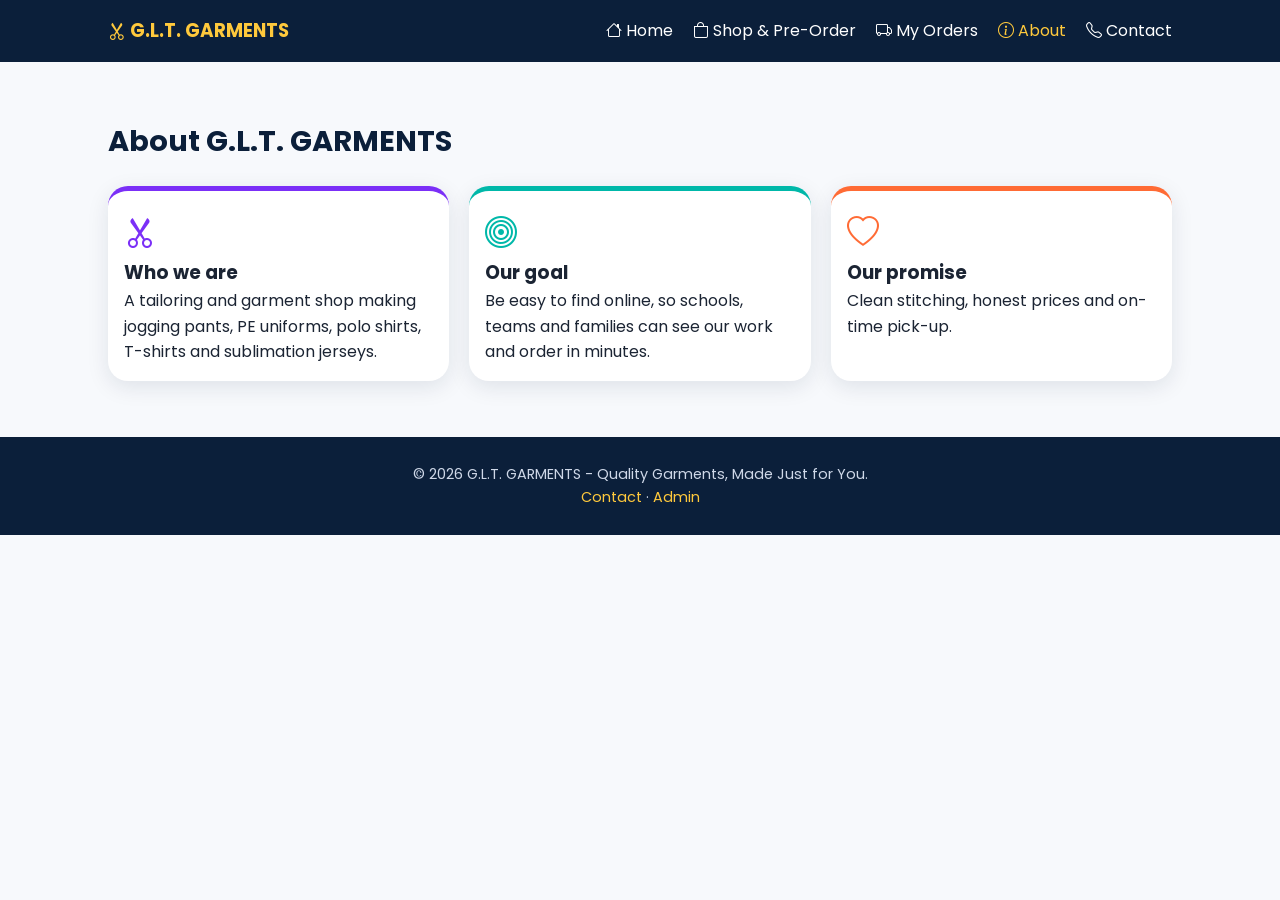
<file: GLT-Garments/about.html>
<!DOCTYPE html><html lang="en"><head><meta charset="utf-8"><meta name="viewport" content="width=device-width,initial-scale=1"><title>About - G.L.T. GARMENTS</title><link href="https://fonts.googleapis.com/css2?family=Poppins:wght@400;500;600;700&display=swap" rel="stylesheet"><link rel="stylesheet" href="https://cdn.jsdelivr.net/npm/bootstrap-icons@1.11.3/font/bootstrap-icons.css"><link rel="stylesheet" href="css/style.css"></head><body><div id="nav"></div><section><div class="wrap"><h2>About G.L.T. GARMENTS</h2><div class="grid"><div class="card" style="--c:var(--pur)"><i class="bi bi-scissors ico"></i><h3>Who we are</h3><p>A tailoring and garment shop making jogging pants, PE uniforms, polo shirts, T-shirts and sublimation jerseys.</p></div>
<div class="card" style="--c:var(--teal)"><i class="bi bi-bullseye ico"></i><h3>Our goal</h3><p>Be easy to find online, so schools, teams and families can see our work and order in minutes.</p></div>
<div class="card" style="--c:var(--or)"><i class="bi bi-heart ico"></i><h3>Our promise</h3><p>Clean stitching, honest prices and on-time pick-up.</p></div></div></div></section><div id="foot"></div><script src="js/data.js"></script><script src="js/main.js"></script></body></html>
</file>
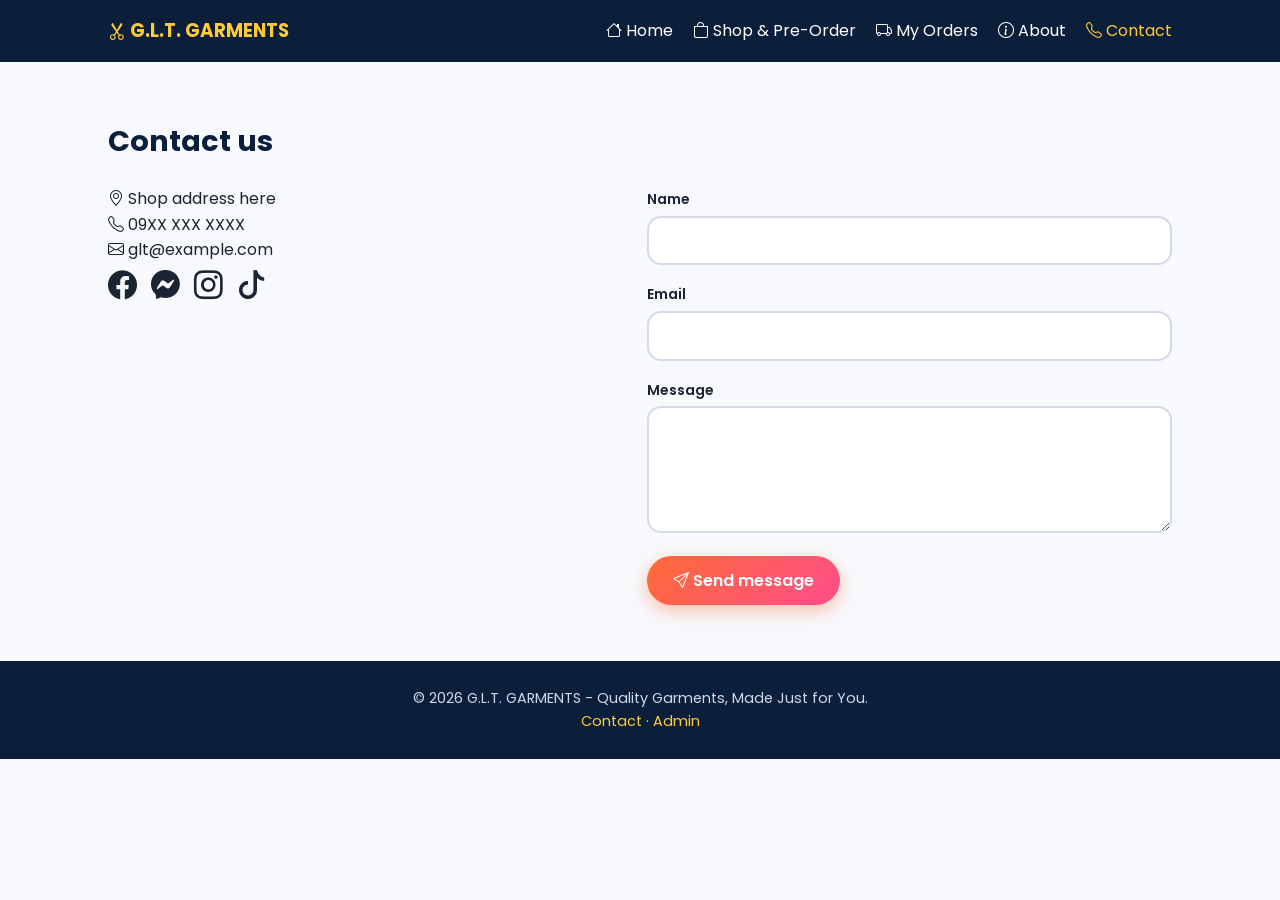
<file: GLT-Garments/contact.html>
<!DOCTYPE html><html lang="en"><head><meta charset="utf-8"><meta name="viewport" content="width=device-width,initial-scale=1"><title>Contact - G.L.T. GARMENTS</title><link href="https://fonts.googleapis.com/css2?family=Poppins:wght@400;500;600;700&display=swap" rel="stylesheet"><link rel="stylesheet" href="https://cdn.jsdelivr.net/npm/bootstrap-icons@1.11.3/font/bootstrap-icons.css"><link rel="stylesheet" href="css/style.css"></head><body><div id="nav"></div><section><div class="wrap"><h2>Contact us</h2><div class="row"><div><p><i class="bi bi-geo-alt"></i> Shop address here</p><p><i class="bi bi-telephone"></i> 09XX XXX XXXX</p><p><i class="bi bi-envelope"></i> glt@example.com</p><p style="font-size:1.8rem;display:flex;gap:14px"><i class="bi bi-facebook"></i><i class="bi bi-messenger"></i><i class="bi bi-instagram"></i><i class="bi bi-tiktok"></i></p></div>
<form id="cform" novalidate><label>Name</label><input id="cn"><div class="err" id="e-cn"></div><label>Email</label><input id="ce"><div class="err" id="e-ce"></div><label>Message</label><textarea id="cm" rows="4"></textarea><div class="err" id="e-cm"></div><button class="btn"><i class="bi bi-send"></i> Send message</button><p id="ok" style="display:none;color:#0a8f5a;font-weight:600">Thank you! Your message was sent.</p></form></div></div></section><div id="foot"></div><script src="js/data.js"></script><script src="js/main.js"></script></body></html>
</file>
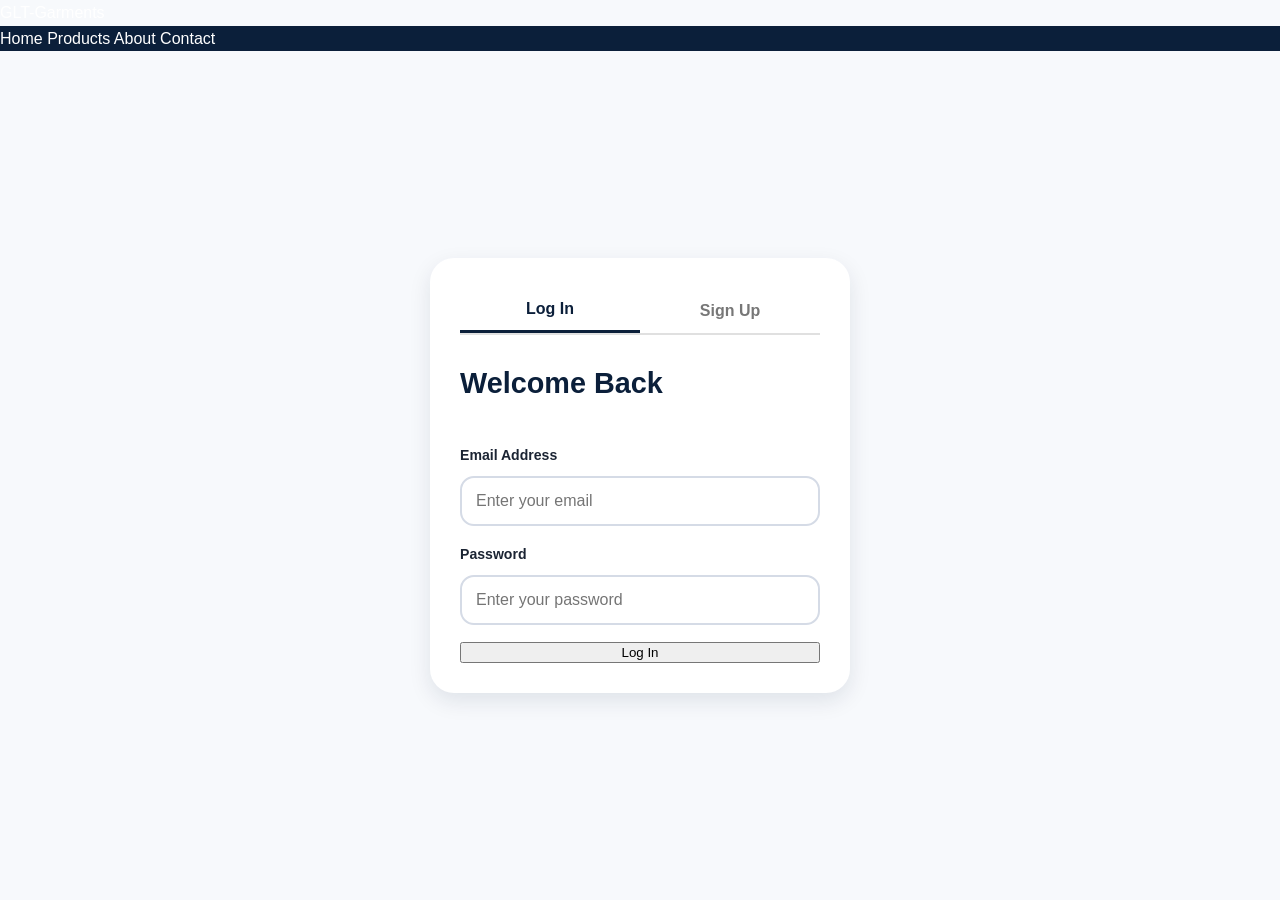
<file: GLT-Garments/login.html>
<!DOCTYPE html>
<html lang="en">
<head>
  <meta charset="UTF-8">
  <meta name="viewport" content="width=device-width, initial-scale=1.0">
  <title>Login & Sign Up - GLT-Garments</title>
  <link rel="stylesheet" href="css/style.css">
</head>
<body class="auth-page-body">

  <header class="navbar">
    <div class="logo"><a href="index.html" style="color:#fff; text-decoration:none;">GLT-Garments</a></div>
    <nav>
      <a href="index.html">Home</a>
      <a href="products.html">Products</a>
      <a href="about.html">About</a>
      <a href="contact.html">Contact</a>
    </nav>
  </header>

  <div class="auth-container">
    <div class="auth-card">
      <div class="auth-tabs">
        <button class="tab-btn active" id="login-tab">Log In</button>
        <button class="tab-btn" id="signup-tab">Sign Up</button>
      </div>

      <!-- Login Form -->
      <form id="login-form" class="auth-form active">
        <h2>Welcome Back</h2>
        <div class="form-group">
          <label for="login-email">Email Address</label>
          <input type="email" id="login-email" required placeholder="Enter your email">
        </div>
        <div class="form-group">
          <label for="login-password">Password</label>
          <input type="password" id="login-password" required placeholder="Enter your password">
        </div>
        <button type="submit" class="btn-primary">Log In</button>
      </form>

      <!-- Sign Up Form -->
      <form id="signup-form" class="auth-form">
        <h2>Create Account</h2>
        <div class="form-group">
          <label for="signup-name">Full Name</label>
          <input type="text" id="signup-name" required placeholder="Enter your full name">
        </div>
        <div class="form-group">
          <label for="signup-email">Email Address</label>
          <input type="email" id="signup-email" required placeholder="Enter your email">
        </div>
        <div class="form-group">
          <label for="signup-password">Password</label>
          <input type="password" id="signup-password" required placeholder="Create a password">
        </div>
        <button type="submit" class="btn-primary">Sign Up</button>
      </form>
    </div>
  </div>

  <script src="js/main.js"></script>
</body>
</html>
</file>
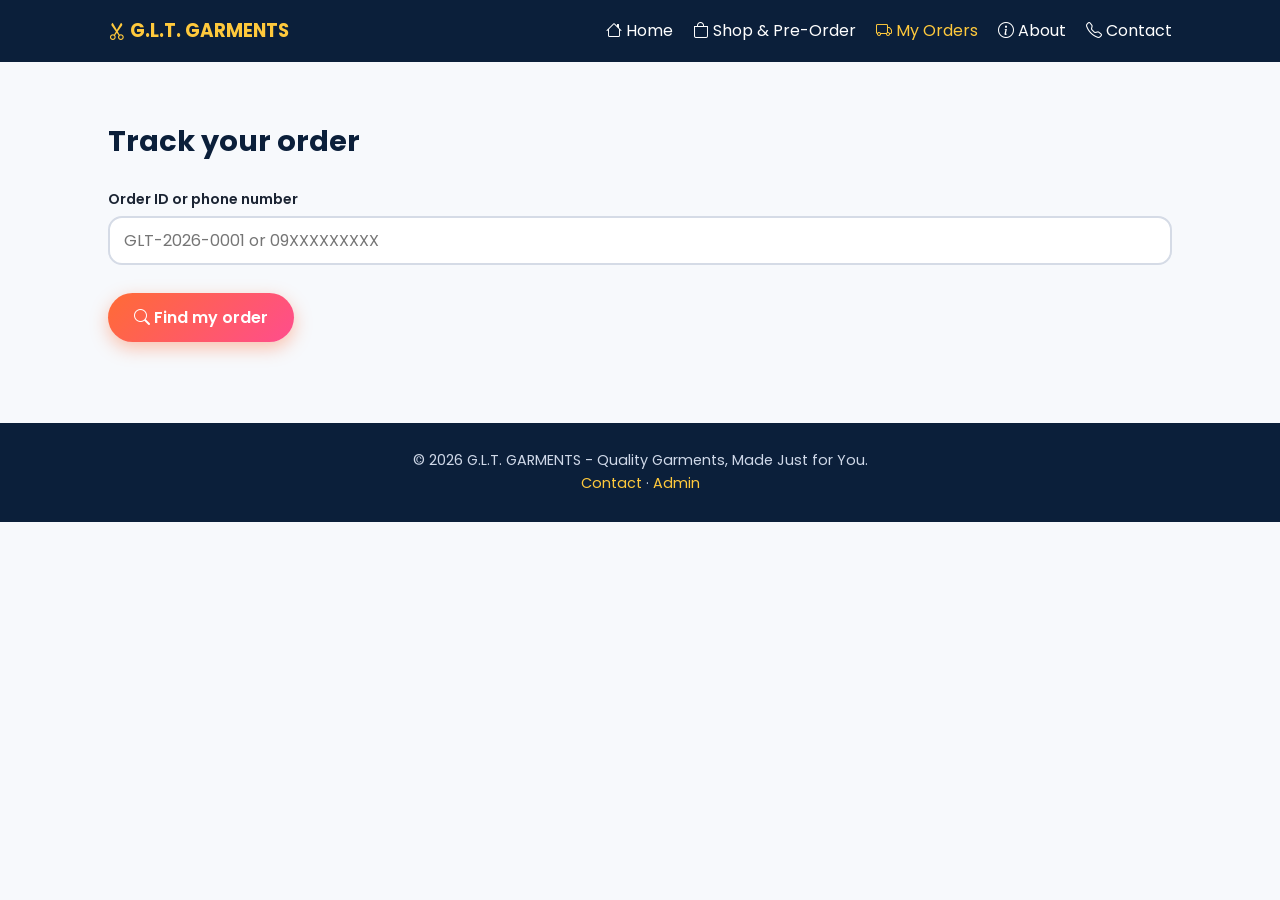
<file: GLT-Garments/my-orders.html>
<!DOCTYPE html><html lang="en"><head><meta charset="utf-8"><meta name="viewport" content="width=device-width,initial-scale=1"><title>My Orders - G.L.T. GARMENTS</title><link href="https://fonts.googleapis.com/css2?family=Poppins:wght@400;500;600;700&display=swap" rel="stylesheet"><link rel="stylesheet" href="https://cdn.jsdelivr.net/npm/bootstrap-icons@1.11.3/font/bootstrap-icons.css"><link rel="stylesheet" href="css/style.css"></head><body><div id="nav"></div><section><div class="wrap"><h2>Track your order</h2><form id="track"><label>Order ID or phone number</label><input id="tq" placeholder="GLT-2026-0001 or 09XXXXXXXXX"><br><br><button class="btn"><i class="bi bi-search"></i> Find my order</button></form><br><div id="tres"></div></div></section><div id="foot"></div><script src="js/data.js"></script><script src="js/main.js"></script></body></html>
</file>
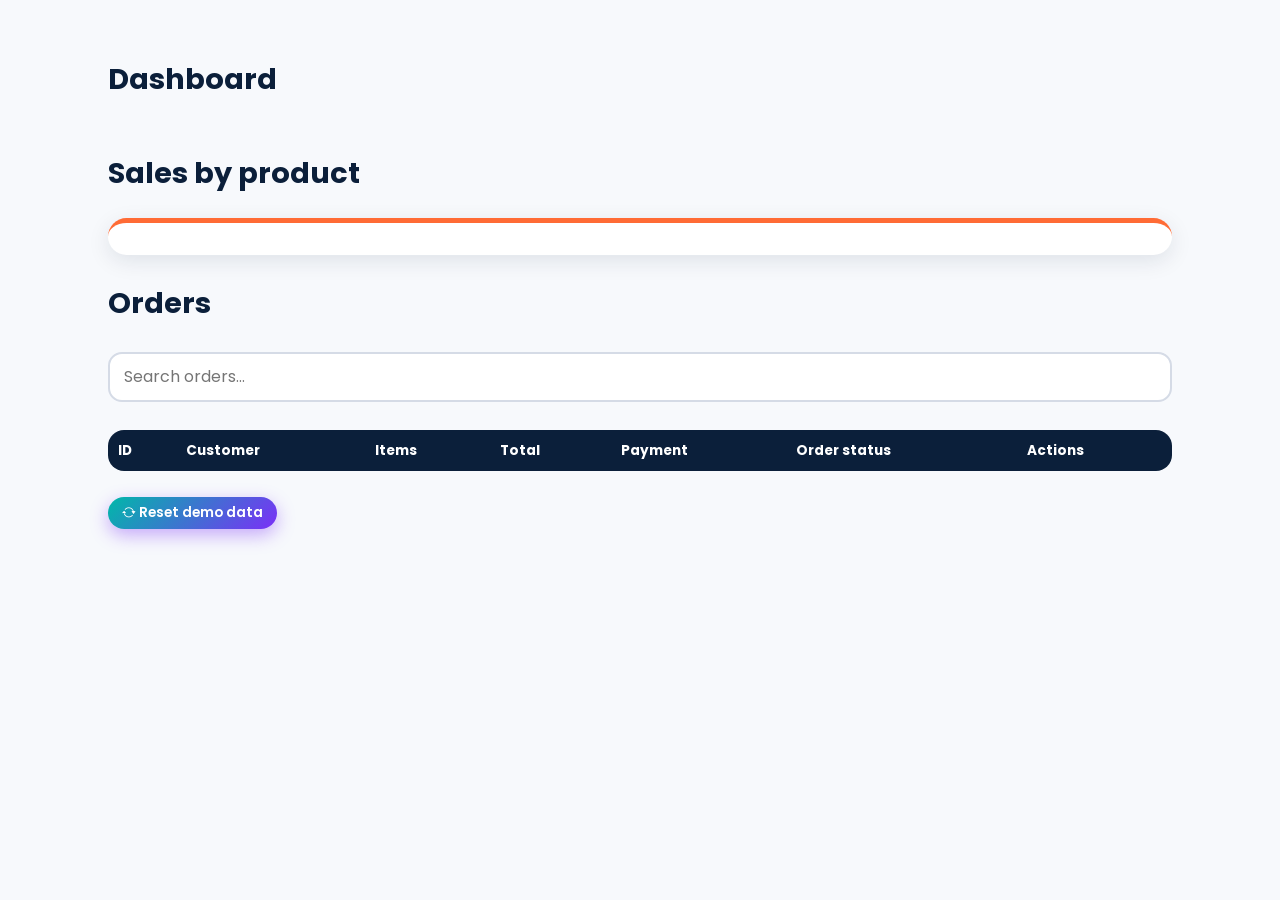
<file: GLT-Garments/admin/dashboard.html>
<!DOCTYPE html><html lang="en"><head><meta charset="utf-8"><meta name="viewport" content="width=device-width,initial-scale=1"><title>Admin Dashboard</title><link href="https://fonts.googleapis.com/css2?family=Poppins:wght@400;600;700&display=swap" rel="stylesheet"><link rel="stylesheet" href="https://cdn.jsdelivr.net/npm/bootstrap-icons@1.11.3/font/bootstrap-icons.min.css"><link rel="stylesheet" href="../css/style.css"></head>
<section><div class="wrap"><h2>Dashboard</h2><div class="grid" id="cards"></div><br><h2>Sales by product</h2><div class="card" id="chart"></div><br><h2>Orders</h2>
<input id="s" placeholder="Search orders..."><br><br><div class="tbl"><table><thead><tr><th>ID</th><th>Customer</th><th>Items</th><th>Total</th><th>Payment</th><th>Order status</th><th>Actions</th></tr></thead><tbody id="rows"></tbody></table></div>
<br><button class="btn sm alt" id="reset"><i class="bi bi-arrow-repeat"></i> Reset demo data</button></div></section>
<div class="modal" id="pm"><div><img id="pimg" alt="Proof of payment"><br><button class="btn sm" onclick="pm.classList.remove('show')">Close</button></div></div>
<script src="../js/data.js"></script><script>
/* Admin dashboard: protected page, stats computed from saved orders */

const $=s=>document.querySelector(s),peso=n=>'₱'+Number(n).toLocaleString('en-PH',{minimumFractionDigits:2});
const get=()=>JSON.parse(localStorage.getItem('glt_orders')||'[]'),save=o=>localStorage.setItem('glt_orders',JSON.stringify(o));
const STATUS=['Pending','In Production','Ready for Pickup','Completed'],PAY=['Unpaid','Waiting for Verification','Partially Paid','Paid'];
$('#out').onclick=()=>{sessionStorage.removeItem('glt_admin');location='login.html'};
$('#reset').onclick=()=>{localStorage.removeItem('glt_orders');location.reload()};
window.upd=(i,k,v)=>{const o=get();o[i][k]=v;if(k=='payStatus'){o[i].paid=v=='Paid'?o[i].total:v=='Partially Paid'?o[i].total/2:0;o[i].balance=o[i].total-o[i].paid}save(o);draw()};
window.del=i=>{if(confirm('Delete this order?')){const o=get();o.splice(i,1);save(o);draw()}};
window.proof=i=>{$('#pimg').src=get()[i].proof;$('#pm').classList.add('show')};
function draw(){const o=get(),q=$('#s').value.toLowerCase();
 const c=[['Total orders',o.length,'bag','--pur'],['Pending',o.filter(x=>x.status=='Pending').length,'hourglass','--or'],['Total sales',peso(o.reduce((a,x)=>a+x.total,0)),'graph-up','--teal'],['Total paid',peso(o.reduce((a,x)=>a+x.paid,0)),'cash-coin','--pink'],['Pending verification',o.filter(x=>x.payStatus=='Waiting for Verification').length,'patch-check','--yel'],['Unpaid balance',peso(o.reduce((a,x)=>a+x.balance,0)),'wallet2','--navy']];
 $('#cards').innerHTML=c.map(x=>`<div class="card" style="--c:var(${x[3]})"><i class="bi bi-${x[2]} ico"></i><p>${x[0]}</p><h3>${x[1]}</h3></div>`).join('');
 const by={};o.forEach(x=>x.items.forEach(i=>{const p=PRODUCTS.find(p=>p.id==i.pid);by[p.name]=(by[p.name]||0)+i.qty*p.price}));const mx=Math.max(1,...Object.values(by));
 $('#chart').innerHTML=Object.entries(by).map(([n,v],k)=>`<p style="font-size:.85rem">${n} - ${peso(v)}</p><div style="height:14px;border-radius:99px;width:${v/mx*100}%;background:${PRODUCTS.find(p=>p.name==n).color};transition:.6s;margin-bottom:8px"></div>`).join('');
 $('#rows').innerHTML=o.map((x,i)=>[x,i]).filter(([x])=>(x.id+x.name+x.phone).toLowerCase().includes(q)).map(([x,i])=>`<tr><td>${x.id}</td><td>${x.name}<br>${x.phone}</td><td>${x.items.map(t=>t.qty+'× '+PRODUCTS.find(p=>p.id==t.pid).name).join('<br>')}</td><td>${peso(x.total)}</td><td>${x.pay}<br><select onchange="upd(${i},'payStatus',this.value)">${PAY.map(s=>`<option ${s==x.payStatus?'selected':''}>${s}</option>`).join('')}</select>${x.proof?`<br><a href="#" onclick="proof(${i});return false"><i class="bi bi-image"></i> Proof</a>`:''}</td><td><select onchange="upd(${i},'status',this.value)">${STATUS.map(s=>`<option ${s==x.status?'selected':''}>${s}</option>`).join('')}</select></td><td><button class="btn sm" onclick="del(${i})"><i class="bi bi-trash"></i></button></td></tr>`).join('')}
$('#s').oninput=draw;draw();
</script></body></html>
</file>
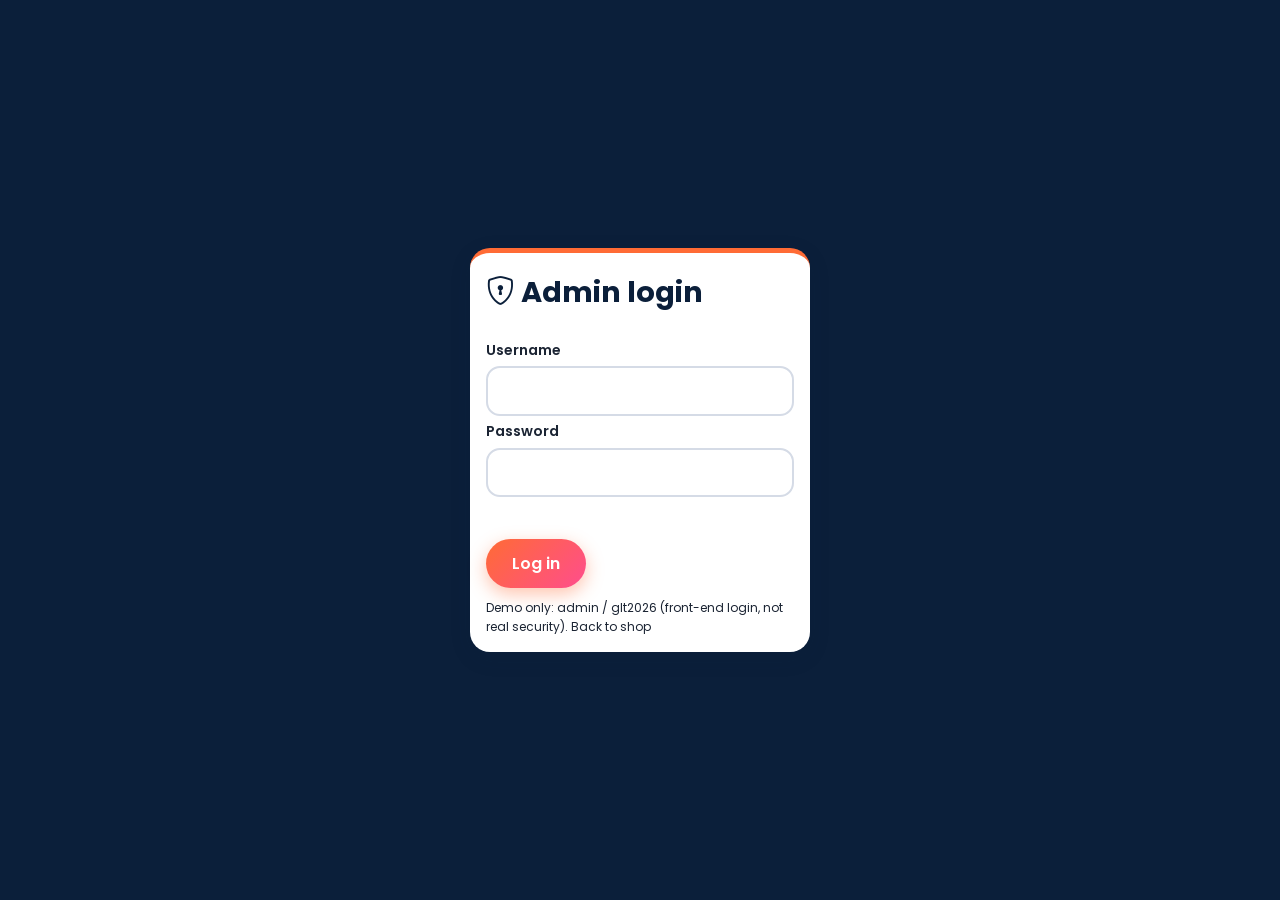
<file: GLT-Garments/admin/login.html>
<!DOCTYPE html><html lang="en"><head><meta charset="utf-8"><meta name="viewport" content="width=device-width,initial-scale=1"><title>Admin Login</title><link href="https://fonts.googleapis.com/css2?family=Poppins:wght@400;600&display=swap" rel="stylesheet"><link rel="stylesheet" href="https://cdn.jsdelivr.net/npm/bootstrap-icons@1.11.3/font/bootstrap-icons.css"><link rel="stylesheet" href="../css/style.css"></head>
<body style="display:grid;place-items:center;min-height:100vh;background:var(--navy)"><form id="f" class="card" style="width:min(340px,92vw)"><h2><i class="bi bi-shield-lock"></i> Admin login</h2><label>Username</label><input id="u"><label>Password</label><input id="p" type="password"><div class="err" id="e"></div><br><button class="btn">Log in</button><p style="font-size:.75rem;margin-top:10px">Demo only: admin / glt2026 (front-end login, not real security). <a href="../index.html">Back to shop</a></p></form>
<script>f.onsubmit=e=>{e.preventDefault();if(u.value=='admin'&&p.value=='glt2026'){sessionStorage.glt_admin=1;location='dashboard.html'}else document.getElementById('e').textContent='Wrong username or password.'}</script></body></html>
</file>
<file: GLT-Garments/css/style.css>
/* G.L.T. GARMENTS - shared styles (customer + admin) */
:root{--navy:#0B1F3A;--or:#FF6B35;--teal:#00B8A9;--yel:#FFC93C;--pink:#FF4D8D;--pur:#7B2FF7;--bg:#F7F9FC;--tx:#1b2433}
*{box-sizing:border-box;margin:0}
body{font-family:'Poppins',sans-serif;background:var(--bg);color:var(--tx);line-height:1.6}
a{text-decoration:none;color:inherit}img{max-width:100%;display:block}
.wrap{max-width:1100px;margin:auto;padding:0 18px}
nav{position:sticky;top:0;z-index:20;background:var(--navy);color:#fff}
nav .wrap{display:flex;align-items:center;justify-content:space-between;height:62px}
nav b{font-size:1.15rem;color:var(--yel)}
nav ul{display:flex;gap:20px;list-style:none}
nav a:hover,nav a.on{color:var(--yel)}
#burger{display:none;background:none;border:0;color:#fff;font-size:1.7rem;cursor:pointer}
@media(max-width:760px){#burger{display:block}nav ul{display:none;position:absolute;top:62px;left:0;right:0;background:var(--navy);flex-direction:column;padding:16px}nav ul.open{display:flex}}
.btn{display:inline-block;border:0;cursor:pointer;padding:12px 26px;border-radius:999px;color:#fff;font:600 1rem 'Poppins';background:linear-gradient(135deg,var(--or),var(--pink));box-shadow:0 6px 18px #ff6b3566;transition:.25s}
.btn:hover{transform:translateY(-3px) scale(1.03)}.btn:active{transform:scale(.95)}
.btn.alt{background:linear-gradient(135deg,var(--teal),var(--pur));box-shadow:0 6px 18px #7b2ff766}
.btn.sm{padding:6px 14px;font-size:.85rem}
.hero{background:linear-gradient(135deg,var(--navy),var(--pur) 60%,var(--pink));color:#fff;padding:90px 0;position:relative;overflow:hidden}
.hero h1{font-size:clamp(2rem,6vw,3.4rem);line-height:1.15;margin-bottom:12px}
.hero p{max-width:520px;margin-bottom:22px}
.blob{position:absolute;border-radius:50%;opacity:.25;animation:fl 7s ease-in-out infinite}
@keyframes fl{50%{transform:translateY(-30px)}}
section{padding:56px 0}h2{font-size:1.8rem;margin-bottom:22px;color:var(--navy)}
.grid{display:grid;gap:20px;grid-template-columns:repeat(auto-fit,minmax(230px,1fr))}
.card{background:#fff;border-radius:20px;padding:16px;box-shadow:0 6px 22px #0b1f3a1a;transition:.3s;border-top:5px solid var(--c,var(--or))}
.card.hv:hover{transform:translateY(-8px) rotate(-1deg)}
.card img{border-radius:14px;margin-bottom:10px;width:100%;aspect-ratio:1;object-fit:cover;transition:.4s}
.card:hover img{transform:scale(1.06)}
.tag{display:inline-block;background:var(--c,var(--or));color:#fff;border-radius:999px;padding:2px 12px;font-size:.78rem}
.price{font-weight:700;color:var(--or);margin:6px 0}
.stat{text-align:center}.stat b{display:block;font-size:2.4rem;color:var(--pur)}
.ico{font-size:2rem;color:var(--c,var(--or))}
.chips{display:flex;flex-wrap:wrap;gap:8px;margin-bottom:18px}
.chip{border:2px solid var(--navy);background:#fff;border-radius:999px;padding:5px 16px;cursor:pointer;font:500 .9rem 'Poppins'}
.chip.on{background:var(--navy);color:#fff}
input,select,textarea{width:100%;padding:10px 14px;border:2px solid #d5dbe6;border-radius:14px;font:inherit;margin:4px 0 2px}
input:focus,select:focus,textarea:focus,.btn:focus-visible{outline:3px solid var(--teal)}
label{font-weight:600;font-size:.88rem}.err{color:#d6204a;font-size:.8rem;min-height:1.1em}
.row{display:grid;gap:14px;grid-template-columns:repeat(auto-fit,minmax(200px,1fr))}
.pay{display:grid;gap:10px;grid-template-columns:repeat(auto-fit,minmax(140px,1fr));margin:8px 0}
.pay label{border:2px solid #d5dbe6;border-radius:16px;padding:12px;text-align:center;cursor:pointer;background:#fff;transition:.2s}
.pay label:has(input:checked){border-color:var(--pur);background:#f1eaff;transform:scale(1.04)}
.pay input{display:none}.pay i{font-size:1.6rem;display:block}
.sum{background:var(--navy);color:#fff;border-radius:20px;padding:18px}.sum div{display:flex;justify-content:space-between}
.sum .tot{font-size:1.3rem;color:var(--yel);font-weight:700}
.item{display:flex;justify-content:space-between;align-items:center;background:#fff;border-radius:14px;padding:8px 14px;margin:6px 0;gap:8px}
.item button{background:none;border:0;color:#d6204a;font-size:1.2rem;cursor:pointer}
.modal{position:fixed;inset:0;background:#000a;display:none;place-items:center;z-index:50;padding:18px}
.modal.show{display:grid}.modal>div{background:#fff;border-radius:24px;padding:28px;max-width:440px;text-align:center}
.modal .ico{font-size:3.4rem;color:var(--teal)}
.toast{position:fixed;bottom:20px;right:20px;background:var(--teal);color:#fff;padding:12px 22px;border-radius:999px;z-index:60}
.reveal{opacity:0;transform:translateY(26px);transition:.7s}.reveal.in{opacity:1;transform:none}
.bdg{border-radius:999px;padding:2px 10px;font-size:.75rem;color:#fff;background:var(--pur);white-space:nowrap}
.tbl{overflow-x:auto}table{width:100%;border-collapse:collapse;background:#fff;border-radius:16px;overflow:hidden}
th{background:var(--navy);color:#fff}th,td{padding:10px;text-align:left;font-size:.85rem}tr+tr td{border-top:1px solid #eef}
td select{padding:4px;border-radius:8px;width:auto}
footer{background:var(--navy);color:#cfd8e8;text-align:center;padding:26px 18px;font-size:.9rem}footer a{color:var(--yel)}
@media(prefers-reduced-motion:reduce){*{animation:none!important;transition:none!important}.reveal{opacity:1;transform:none}}
/* Auth Page / Modal Styling */
.auth-page-body {
  background-color: var(--bg);
  min-height: 100vh;
  display: flex;
  flex-direction: column;
}

.auth-container {
  flex: 1;
  display: flex;
  justify-content: center;
  align-items: center;
  padding: 40px 20px;
}

.auth-card {
  background: #ffffff;
  padding: 30px;
  border-radius: 24px;
  width: 100%;
  max-width: 420px;
  box-shadow: 0 8px 22px #0b1f3a1a;
}

.auth-tabs {
  display: flex;
  margin-bottom: 25px;
  border-bottom: 2px solid #e0e0e0;
}

.tab-btn {
  flex: 1;
  padding: 12px;
  background: none;
  border: none;
  font-size: 1rem;
  font-weight: 600;
  color: #777;
  cursor: pointer;
  font-family: 'Poppins', sans-serif;
}

.tab-btn.active {
  color: var(--navy);
  border-bottom: 3px solid var(--navy);
}

.auth-form {
  display: none;
  flex-direction: column;
  gap: 15px;
}

.auth-form.active {
  display: flex;
}

.form-group {
  display: flex;
  flex-direction: column;
  gap: 6px;
}

.form-group label {
  font-weight: 600;
  font-size: .88rem;
}

.form-group input {
  padding: 10px 14px;
  border: 2px solid #d5dbe6;
  border-radius: 14px;
  font-family: inherit;
}
</file>
